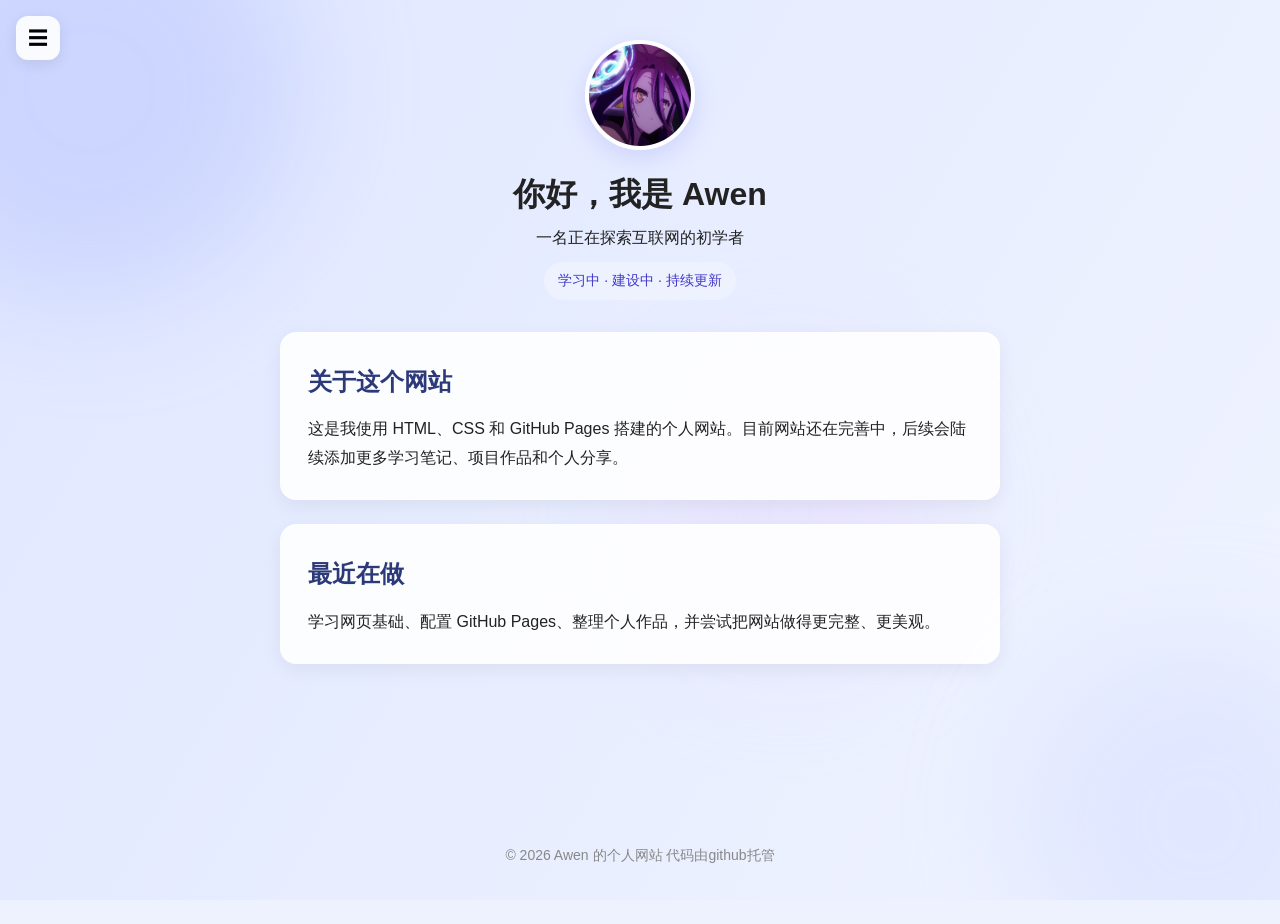
<file: index.html>
<!DOCTYPE html>
<html lang="zh-CN">
<head>
  <meta charset="UTF-8">
  <meta name="viewport" content="width=device-width, initial-scale=1.0">
  <title>Awen 的个人网站</title>
  <link rel="stylesheet" href="style.css">
</head>
<body>
  <div class="bg-layer"></div>
  <div class="bg-blobs">
    <div class="blob blob-1"></div>
    <div class="blob blob-2"></div>
    <div class="blob blob-3"></div>
  </div>

  <button class="menu-toggle" aria-label="打开菜单">☰</button>
  <div class="sidebar-overlay"></div>

  <aside class="sidebar">
    <div class="sidebar-header">
      <img src="avatar.png" alt="Awen 头像" class="sidebar-avatar">
      <a href="index.html" class="logo">Awen</a>
    </div>
    <ul class="nav-links">
      <li><a href="index.html" class="active">主页</a></li>
      <li><a href="about.html">关于</a></li>
      <li><a href="works.html">作品</a></li>
      <li><a href="contact.html">联系</a></li>
    </ul>
  </aside>

  <main>
    <div class="hero reveal">
      <img src="avatar.png" alt="Awen 头像" class="avatar">
      <h1>你好，我是 Awen</h1>
      <p>一名正在探索互联网的初学者</p>
      <span class="tag">学习中 · 建设中 · 持续更新</span>
    </div>

    <div class="section reveal">
      <h2>关于这个网站</h2>
      <p>这是我使用 HTML、CSS 和 GitHub Pages 搭建的个人网站。目前网站还在完善中，后续会陆续添加更多学习笔记、项目作品和个人分享。</p>
    </div>

    <div class="section reveal">
      <h2>最近在做</h2>
      <p>学习网页基础、配置 GitHub Pages、整理个人作品，并尝试把网站做得更完整、更美观。</p>
    </div>
  </main>

  <footer class="reveal">
    <p>© 2026 Awen 的个人网站
代码由github托管</p>
  </footer>

  <script>
    const menuToggle = document.querySelector('.menu-toggle');
    const sidebar = document.querySelector('.sidebar');
    const overlay = document.querySelector('.sidebar-overlay');

    function openSidebar() {
      sidebar.classList.add('open');
      overlay.classList.add('show');
    }

    function closeSidebar() {
      sidebar.classList.remove('open');
      overlay.classList.remove('show');
    }

    menuToggle.addEventListener('click', () => {
      if (sidebar.classList.contains('open')) {
        closeSidebar();
      } else {
        openSidebar();
      }
    });

    overlay.addEventListener('click', closeSidebar);

    const revealElements = document.querySelectorAll('.reveal');

    function checkReveal() {
      const trigger = window.innerHeight * 0.92;

      revealElements.forEach((el, index) => {
        const top = el.getBoundingClientRect().top;

        if (top < trigger) {
          setTimeout(() => {
            el.classList.add('visible');
          }, index * 120);
        }
      });
    }

    window.addEventListener('scroll', checkReveal);
    window.addEventListener('load', checkReveal);
    checkReveal();
  </script>
</body>
</html>
</file>
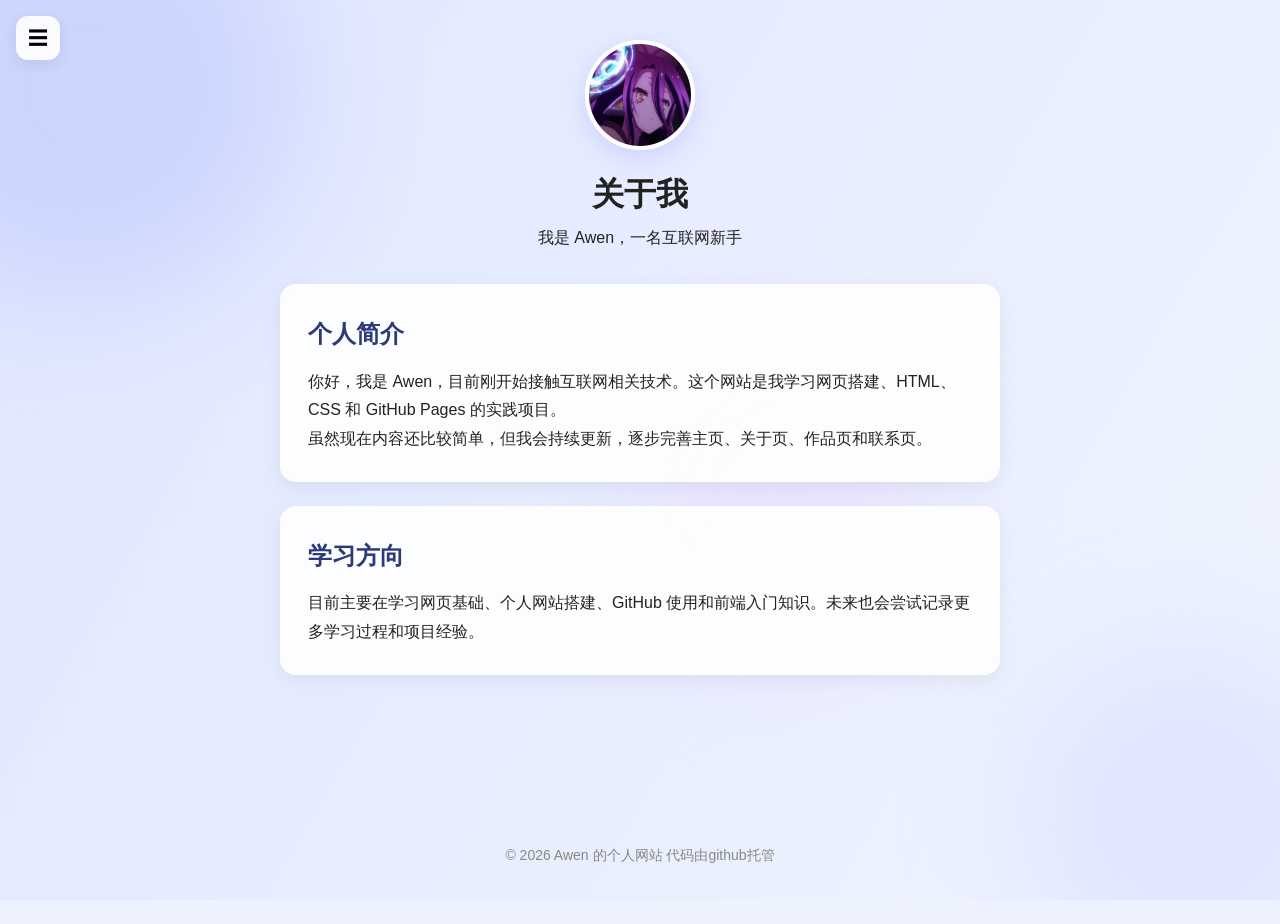
<file: about.html>
<!DOCTYPE html>
<html lang="zh-CN">
<head>
  <meta charset="UTF-8">
  <meta name="viewport" content="width=device-width, initial-scale=1.0">
  <title>关于 Awen</title>
  <link rel="stylesheet" href="style.css">
</head>
<body>
  <div class="bg-layer"></div>
  <div class="bg-blobs">
    <div class="blob blob-1"></div>
    <div class="blob blob-2"></div>
    <div class="blob blob-3"></div>
  </div>

  <button class="menu-toggle" aria-label="打开菜单">☰</button>
  <div class="sidebar-overlay"></div>

  <aside class="sidebar">
    <div class="sidebar-header">
      <img src="avatar.png" alt="Awen 头像" class="sidebar-avatar">
      <a href="index.html" class="logo">Awen</a>
    </div>
    <ul class="nav-links">
      <li><a href="index.html">主页</a></li>
      <li><a href="about.html" class="active">关于</a></li>
      <li><a href="works.html">作品</a></li>
      <li><a href="contact.html">联系</a></li>
    </ul>
  </aside>

  <main>
    <div class="hero reveal">
      <img src="avatar.png" alt="Awen 头像" class="avatar">
      <h1>关于我</h1>
      <p>我是 Awen，一名互联网新手</p>
    </div>

    <div class="section reveal">
      <h2>个人简介</h2>
      <p>你好，我是 Awen，目前刚开始接触互联网相关技术。这个网站是我学习网页搭建、HTML、CSS 和 GitHub Pages 的实践项目。</p>
      <p>虽然现在内容还比较简单，但我会持续更新，逐步完善主页、关于页、作品页和联系页。</p>
    </div>

    <div class="section reveal">
      <h2>学习方向</h2>
      <p>目前主要在学习网页基础、个人网站搭建、GitHub 使用和前端入门知识。未来也会尝试记录更多学习过程和项目经验。</p>
    </div>
  </main>

  <footer class="reveal">
    <p>© 2026 Awen 的个人网站
         代码由github托管</p>
  </footer>

  <script>
    const menuToggle = document.querySelector('.menu-toggle');
    const sidebar = document.querySelector('.sidebar');
    const overlay = document.querySelector('.sidebar-overlay');

    function openSidebar() {
      sidebar.classList.add('open');
      overlay.classList.add('show');
    }

    function closeSidebar() {
      sidebar.classList.remove('open');
      overlay.classList.remove('show');
    }

    menuToggle.addEventListener('click', () => {
      if (sidebar.classList.contains('open')) {
        closeSidebar();
      } else {
        openSidebar();
      }
    });

    overlay.addEventListener('click', closeSidebar);

    const revealElements = document.querySelectorAll('.reveal');

    function checkReveal() {
      const trigger = window.innerHeight * 0.92;

      revealElements.forEach((el, index) => {
        const top = el.getBoundingClientRect().top;

        if (top < trigger) {
          setTimeout(() => {
            el.classList.add('visible');
          }, index * 120);
        }
      });
    }

    window.addEventListener('scroll', checkReveal);
    window.addEventListener('load', checkReveal);
    checkReveal();
  </script>
</body>
</html>
</file>
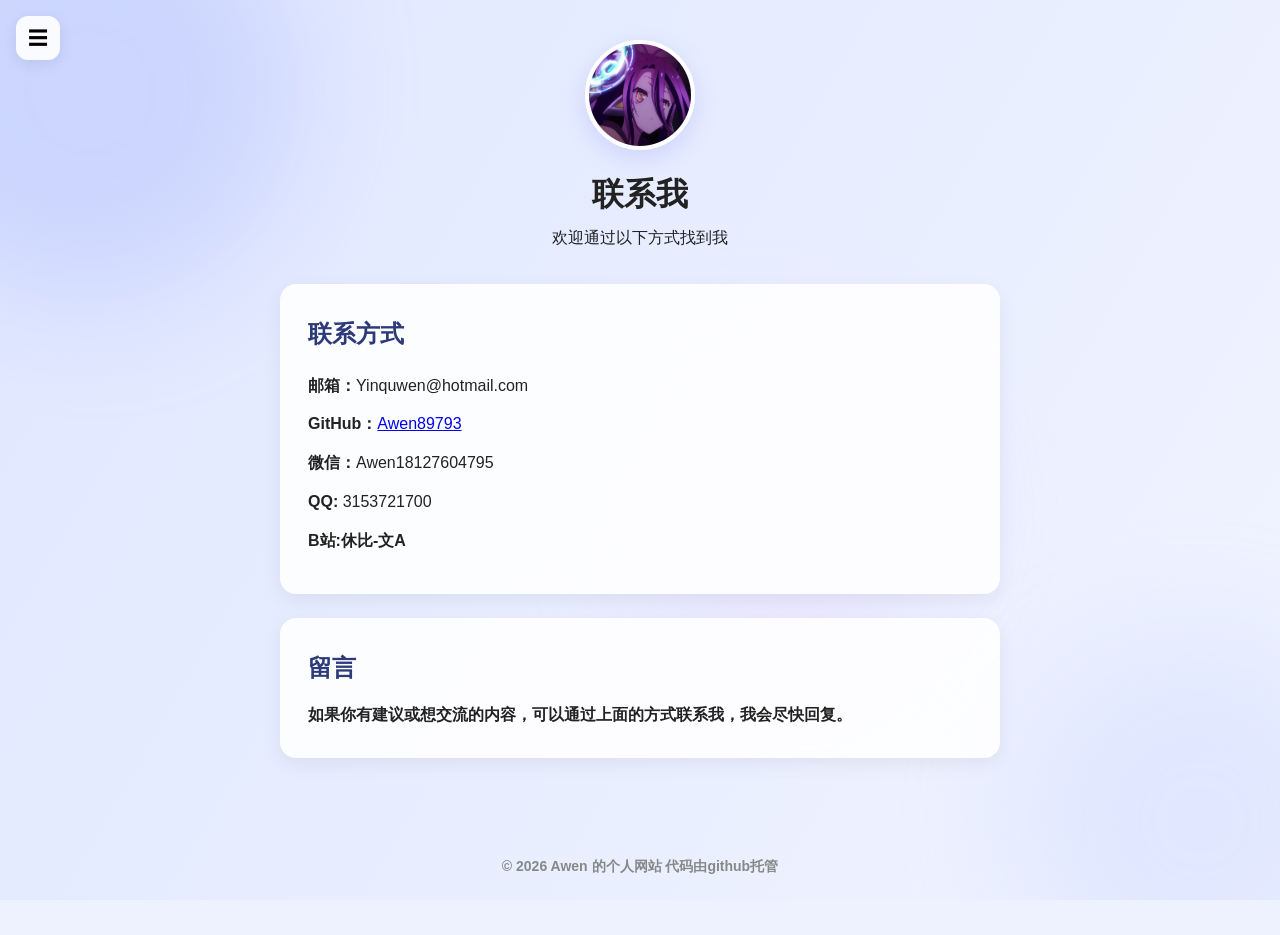
<file: contact.html>
<!DOCTYPE html>
<html lang="zh-CN">
<head>
  <meta charset="UTF-8">
  <meta name="viewport" content="width=device-width, initial-scale=1.0">
  <title>联系 Awen</title>
  <link rel="stylesheet" href="style.css">
</head>
<body>
  <div class="bg-layer"></div>
  <div class="bg-blobs">
    <div class="blob blob-1"></div>
    <div class="blob blob-2"></div>
    <div class="blob blob-3"></div>
  </div>

  <button class="menu-toggle" aria-label="打开菜单">☰</button>
  <div class="sidebar-overlay"></div>

  <aside class="sidebar">
    <div class="sidebar-header">
      <img src="avatar.png" alt="Awen 头像" class="sidebar-avatar">
      <a href="index.html" class="logo">Awen</a>
    </div>
    <ul class="nav-links">
      <li><a href="index.html">主页</a></li>
      <li><a href="about.html">关于</a></li>
      <li><a href="works.html">作品</a></li>
      <li><a href="contact.html" class="active">联系</a></li>
    </ul>
  </aside>

  <main>
    <div class="hero reveal">
      <img src="avatar.png" alt="Awen 头像" class="avatar">
      <h1>联系我</h1>
      <p>欢迎通过以下方式找到我</p>
    </div>

    <div class="section reveal">
      <h2>联系方式</h2>
      <ul class="contact-list">
        <li><strong>邮箱：</strong>Yinquwen@hotmail.com</li>
        <li><strong>GitHub：</strong><a href="https://github.com/Awen89793" target="_blank">Awen89793</a></li>
        <li><strong>微信：</strong>Awen18127604795</li>
        <li><strong>QQ: </strong>3153721700</li>
        <li><strong>B站:休比-文A</li>
      </ul>
    </div>

    <div class="section reveal">
      <h2>留言</h2>
      <p>如果你有建议或想交流的内容，可以通过上面的方式联系我，我会尽快回复。</p>
    </div>
  </main>

  <footer class="reveal">
    <p>© 2026 Awen 的个人网站
代码由github托管</p>
  </footer>

  <script>
    const menuToggle = document.querySelector('.menu-toggle');
    const sidebar = document.querySelector('.sidebar');
    const overlay = document.querySelector('.sidebar-overlay');

    function openSidebar() {
      sidebar.classList.add('open');
      overlay.classList.add('show');
    }

    function closeSidebar() {
      sidebar.classList.remove('open');
      overlay.classList.remove('show');
    }

    menuToggle.addEventListener('click', () => {
      if (sidebar.classList.contains('open')) {
        closeSidebar();
      } else {
        openSidebar();
      }
    });

    overlay.addEventListener('click', closeSidebar);

    const revealElements = document.querySelectorAll('.reveal');

    function checkReveal() {
      const trigger = window.innerHeight * 0.92;

      revealElements.forEach((el, index) => {
        const top = el.getBoundingClientRect().top;

        if (top < trigger) {
          setTimeout(() => {
            el.classList.add('visible');
          }, index * 120);
        }
      });
    }

    window.addEventListener('scroll', checkReveal);
    window.addEventListener('load', checkReveal);
    checkReveal();
  </script>
</body>
</html>
</file>
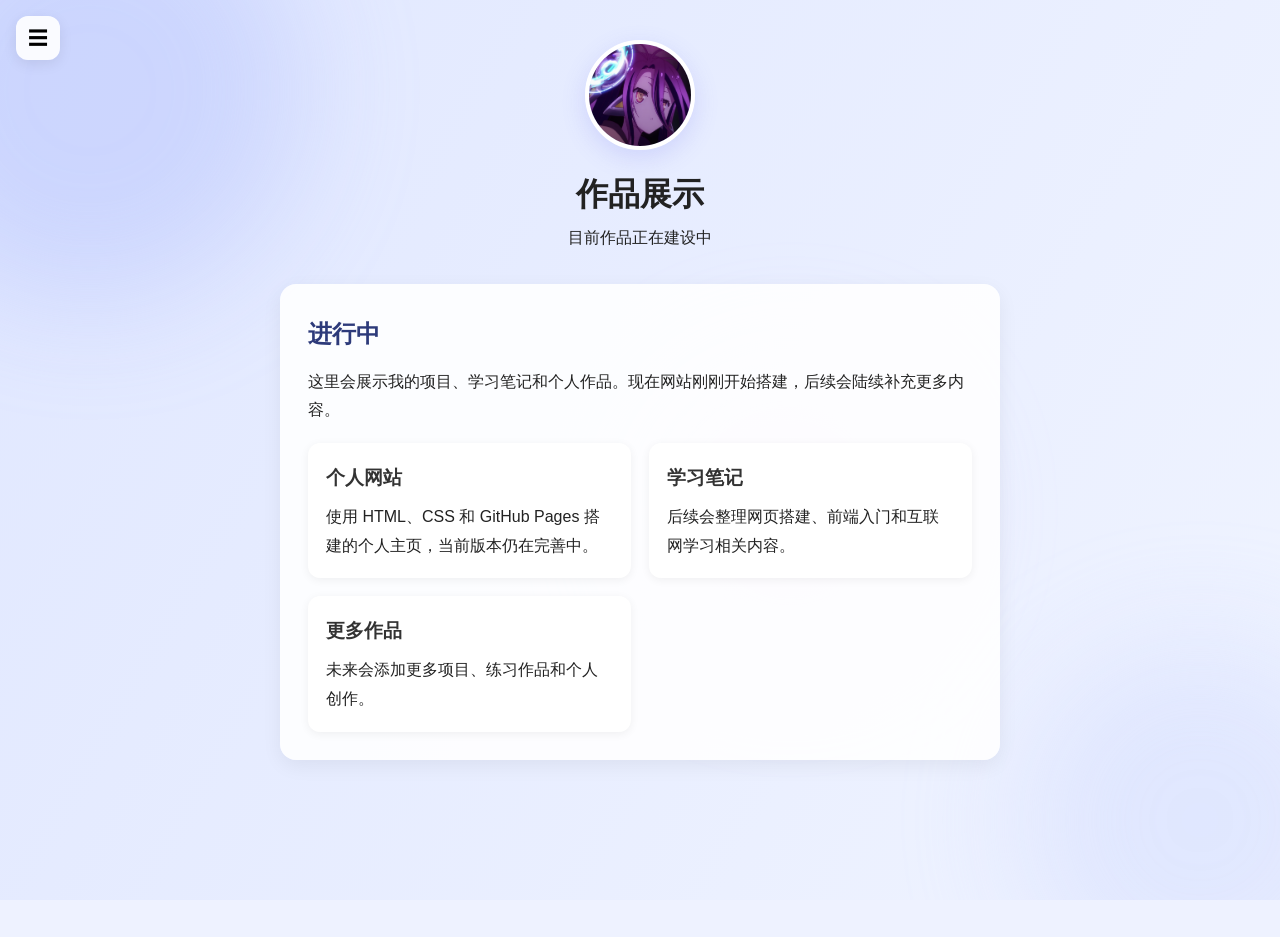
<file: works.html>
<!DOCTYPE html>
<html lang="zh-CN">
<head>
  <meta charset="UTF-8">
  <meta name="viewport" content="width=device-width, initial-scale=1.0">
  <title>作品 - Awen</title>
  <link rel="stylesheet" href="style.css">
</head>
<body>
  <div class="bg-layer"></div>
  <div class="bg-blobs">
    <div class="blob blob-1"></div>
    <div class="blob blob-2"></div>
    <div class="blob blob-3"></div>
  </div>

  <button class="menu-toggle" aria-label="打开菜单">☰</button>
  <div class="sidebar-overlay"></div>

  <aside class="sidebar">
    <div class="sidebar-header">
      <img src="avatar.png" alt="Awen 头像" class="sidebar-avatar">
      <a href="index.html" class="logo">Awen</a>
    </div>
    <ul class="nav-links">
      <li><a href="index.html">主页</a></li>
      <li><a href="about.html">关于</a></li>
      <li><a href="works.html" class="active">作品</a></li>
      <li><a href="contact.html">联系</a></li>
    </ul>
  </aside>

  <main>
    <div class="hero reveal">
      <img src="avatar.png" alt="Awen 头像" class="avatar">
      <h1>作品展示</h1>
      <p>目前作品正在建设中</p>
    </div>

    <div class="section reveal">
      <h2>进行中</h2>
      <p>这里会展示我的项目、学习笔记和个人作品。现在网站刚刚开始搭建，后续会陆续补充更多内容。</p>

      <div class="works">
        <div class="work-card reveal">
          <h3>个人网站</h3>
          <p>使用 HTML、CSS 和 GitHub Pages 搭建的个人主页，当前版本仍在完善中。</p>
        </div>
        <div class="work-card reveal">
          <h3>学习笔记</h3>
          <p>后续会整理网页搭建、前端入门和互联网学习相关内容。</p>
        </div>
        <div class="work-card reveal">
          <h3>更多作品</h3>
          <p>未来会添加更多项目、练习作品和个人创作。</p>
        </div>
      </div>
    </div>
  </main>

  <footer class="reveal">
    <p>© 2026 Awen 的个人网站
代码有github托管</p>
  </footer>

  <script>
    const menuToggle = document.querySelector('.menu-toggle');
    const sidebar = document.querySelector('.sidebar');
    const overlay = document.querySelector('.sidebar-overlay');

    function openSidebar() {
      sidebar.classList.add('open');
      overlay.classList.add('show');
    }

    function closeSidebar() {
      sidebar.classList.remove('open');
      overlay.classList.remove('show');
    }

    menuToggle.addEventListener('click', () => {
      if (sidebar.classList.contains('open')) {
        closeSidebar();
      } else {
        openSidebar();
      }
    });

    overlay.addEventListener('click', closeSidebar);

    const revealElements = document.querySelectorAll('.reveal');

    function checkReveal() {
      const trigger = window.innerHeight * 0.92;

      revealElements.forEach((el, index) => {
        const top = el.getBoundingClientRect().top;

        if (top < trigger) {
          setTimeout(() => {
            el.classList.add('visible');
          }, index * 120);
        }
      });
    }

    window.addEventListener('scroll', checkReveal);
    window.addEventListener('load', checkReveal);
    checkReveal();
  </script>
</body>
</html>
</file>
<file: style.css>
* {
  margin: 0;
  padding: 0;
  box-sizing: border-box;
}

body {
  font-family: -apple-system, "Microsoft YaHei", sans-serif;
  color: #222;
  line-height: 1.8;
  min-height: 100vh;
  display: flex;
  flex-direction: column;
  background: #eef2ff;
  overflow-x: hidden;
}

.bg-layer {
  position: fixed;
  inset: 0;
  z-index: -3;
  background: linear-gradient(120deg, #e0e7ff, #f0f4ff, #e6f0ff, #f5f3ff, #e0e7ff);
  background-size: 400% 400%;
  animation: bgMove 22s ease infinite;
}

.bg-blobs {
  position: fixed;
  inset: 0;
  z-index: -2;
  overflow: hidden;
  pointer-events: none;
}

.blob {
  position: absolute;
  border-radius: 50%;
  filter: blur(60px);
  opacity: 0.35;
}

.blob-1 {
  width: 420px;
  height: 420px;
  background: #a5b4fc;
  top: -120px;
  left: -120px;
  animation: blobFloat1 26s ease-in-out infinite;
}

.blob-2 {
  width: 360px;
  height: 360px;
  background: #c7d2fe;
  bottom: -100px;
  right: -100px;
  animation: blobFloat2 30s ease-in-out infinite;
}

.blob-3 {
  width: 300px;
  height: 300px;
  background: #e9d5ff;
  top: 40%;
  left: 50%;
  animation: blobFloat3 24s ease-in-out infinite;
}

@keyframes bgMove {
  0% {
    background-position: 0% 50%;
  }
  50% {
    background-position: 100% 50%;
  }
  100% {
    background-position: 0% 50%;
  }
}

@keyframes blobFloat1 {
  0%, 100% {
    transform: translate(0, 0) scale(1);
  }
  50% {
    transform: translate(60px, 40px) scale(1.08);
  }
}

@keyframes blobFloat2 {
  0%, 100% {
    transform: translate(0, 0) scale(1);
  }
  50% {
    transform: translate(-50px, -30px) scale(1.06);
  }
}

@keyframes blobFloat3 {
  0%, 100% {
    transform: translate(-50%, -50%) scale(1);
  }
  50% {
    transform: translate(-40%, -55%) scale(1.1);
  }
}

.sidebar {
  position: fixed;
  left: 0;
  top: 0;
  bottom: 0;
  width: 240px;
  background: rgba(255, 255, 255, 0.88);
  backdrop-filter: blur(12px);
  border-right: 1px solid rgba(0, 0, 0, 0.06);
  padding: 28px 20px;
  display: flex;
  flex-direction: column;
  gap: 24px;
  transform: translateX(-100%);
  transition: transform 0.3s ease;
  z-index: 100;
}

.sidebar.open {
  transform: translateX(0);
}

.sidebar-header {
  display: flex;
  flex-direction: column;
  align-items: center;
  gap: 12px;
}

.sidebar-avatar {
  width: 72px;
  height: 72px;
  border-radius: 50%;
  object-fit: cover;
  border: 3px solid #fff;
  box-shadow: 0 4px 14px rgba(99, 102, 241, 0.18);
  transition: transform 0.3s ease, box-shadow 0.3s ease;
}

.sidebar-avatar:hover {
  transform: scale(1.06);
  box-shadow: 0 6px 20px rgba(99, 102, 241, 0.28);
}

.sidebar .logo {
  font-size: 20px;
  font-weight: 700;
  color: #2d3a7a;
  text-decoration: none;
}

.sidebar .nav-links {
  list-style: none;
  display: flex;
  flex-direction: column;
  gap: 14px;
}

.sidebar .nav-links a {
  display: block;
  padding: 10px 14px;
  border-radius: 10px;
  color: #444;
  text-decoration: none;
  font-size: 16px;
}

.sidebar .nav-links a:hover {
  background: #eef2ff;
  color: #4338ca;
}

.sidebar .nav-links a.active {
  background: #e0e7ff;
  color: #4338ca;
  font-weight: 600;
}

.menu-toggle {
  position: fixed;
  left: 16px;
  top: 16px;
  width: 44px;
  height: 44px;
  border-radius: 12px;
  border: none;
  background: rgba(255, 255, 255, 0.9);
  backdrop-filter: blur(6px);
  box-shadow: 0 4px 14px rgba(0, 0, 0, 0.08);
  font-size: 20px;
  cursor: pointer;
  z-index: 101;
  display: flex;
  align-items: center;
  justify-content: center;
}

.sidebar-overlay {
  position: fixed;
  inset: 0;
  background: rgba(0, 0, 0, 0.25);
  opacity: 0;
  pointer-events: none;
  transition: opacity 0.3s ease;
  z-index: 99;
}

.sidebar-overlay.show {
  opacity: 1;
  pointer-events: auto;
}

main {
  max-width: 860px;
  margin: 40px auto;
  padding: 0 20px;
  flex: 1;
  width: 100%;
  text-align: center;
}

.hero {
  display: flex;
  flex-direction: column;
  align-items: center;
  margin-bottom: 32px;
}

.avatar {
  width: 110px;
  height: 110px;
  border-radius: 50%;
  object-fit: cover;
  border: 4px solid #fff;
  box-shadow: 0 8px 24px rgba(99, 102, 241, 0.18);
  margin-bottom: 16px;
  transition: transform 0.3s ease, box-shadow 0.3s ease;
}

.avatar:hover {
  transform: scale(1.05);
  box-shadow: 0 12px 30px rgba(99, 102, 241, 0.28);
}

.tag {
  display: inline-block;
  margin-top: 10px;
  padding: 6px 14px;
  background: #eef2ff;
  color: #4338ca;
  border-radius: 999px;
  font-size: 14px;
}

.section {
  background: rgba(255, 255, 255, 0.88);
  border-radius: 16px;
  padding: 28px;
  margin: 24px auto;
  max-width: 720px;
  box-shadow: 0 6px 20px rgba(0, 0, 0, 0.06);
  text-align: left;
}

.section h2 {
  margin-bottom: 12px;
  color: #2d3a7a;
}

.works {
  display: grid;
  grid-template-columns: repeat(auto-fit, minmax(220px, 1fr));
  gap: 18px;
  margin-top: 18px;
}

.work-card {
  background: #fff;
  border-radius: 12px;
  padding: 18px;
  box-shadow: 0 2px 10px rgba(0, 0, 0, 0.06);
}

.work-card h3 {
  margin-bottom: 8px;
  color: #333;
}

.contact-list {
  list-style: none;
  margin-top: 16px;
}

.contact-list li {
  margin-bottom: 10px;
}

footer {
  text-align: center;
  padding: 32px 20px;
  color: #888;
  font-size: 14px;
}

.reveal {
  opacity: 0;
  transform: translateY(24px);
  transition: opacity 0.6s ease, transform 0.6s ease;
}

.reveal.visible {
  opacity: 1;
  transform: translateY(0);
}
</file>
